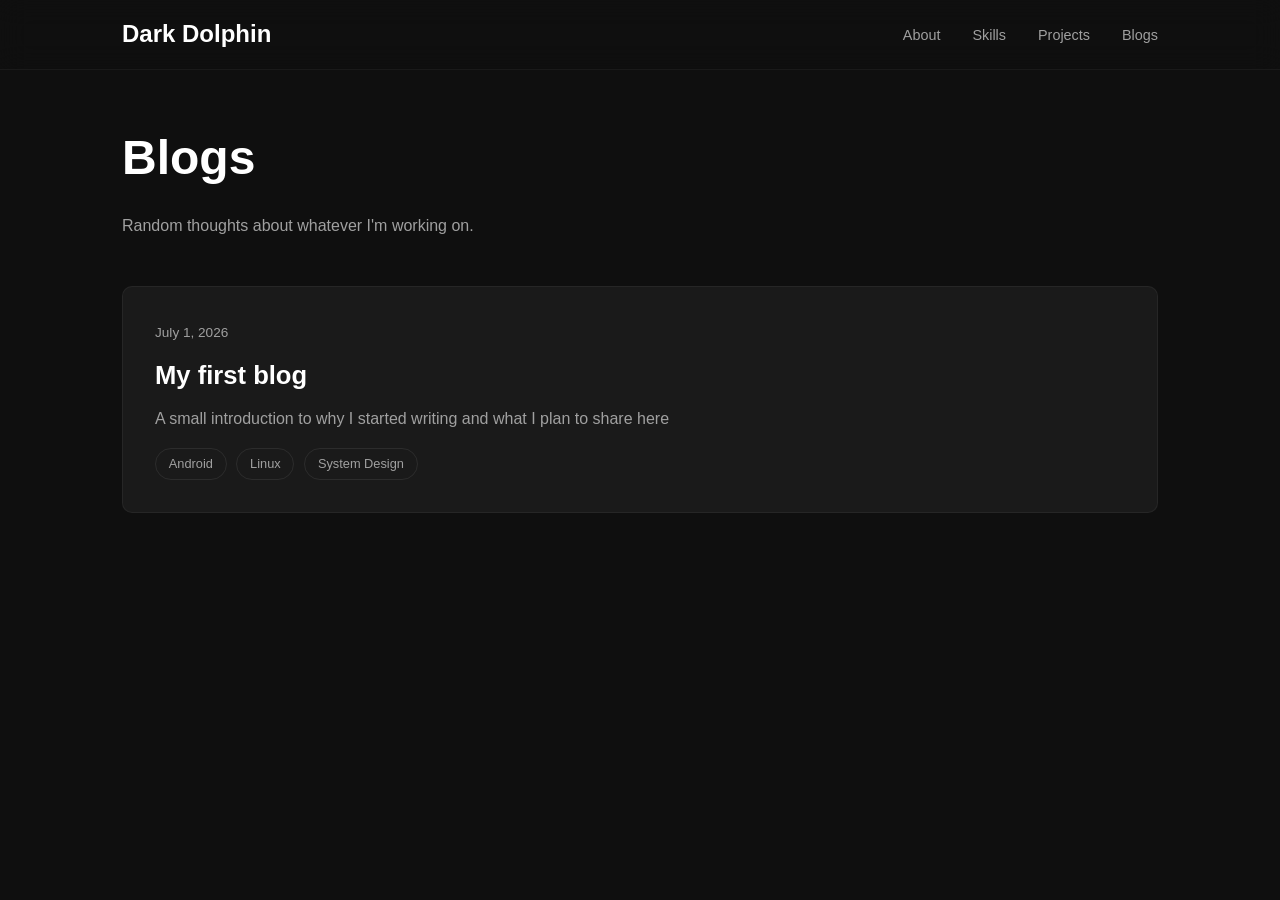
<file: blogs/main.html>
<!DOCTYPE html>
<html lang="en">
<head>
    <meta charset="UTF-8">
    <meta name="viewport" content="width=device-width, initial-scale=1.0">
    <title>Blogs</title>
    <link rel="stylesheet" href="../CSS/home.css">
    <link rel="stylesheet" href="../CSS/blogs.css">
</head>
    <body>
        <header class="site-header">
            <div class="header-container">
                <div class="logo">
                <a href="../index.html#about">Dark Dolphin</a>
                </div>
                <nav class="nav">
                    <ul class="nav-list">
                    <li><a href="../index.html#about">About</a></li>
                    <li><a href="../index.html#skills">Skills</a></li>
                    <li><a href="../index.html#projects">Projects</a></li>
                    <li><a href="../blogs/main.html">Blogs</a></li>
                    </ul>
                </nav>
            </div>
        </header>

        <main class="main-content">
            <section class="blogs-section">
                <div class="blogs-header">
                    <h1>Blogs</h1>
                    <p>
                        Random thoughts about whatever I'm working on.
                    </p>
                </div>
                <ul class="blog-list">
                </ul>
            </section>
        </main>
    </body>

    <script src="blogs.js">

    </script>
</html>
</file>
<file: CSS/home.css>
:root {
    --bg-color: #0f0f0f;
    --card-bg: #1a1a1a;
    --text-main: #e0e0e0;
    --text-dim: #a0a0a0;
    --accent: #ffffff;
    --header-blur: rgba(15, 15, 15, 0.8);
}

* {
    margin: 0;
    padding: 0;
    box-sizing: border-box;
}

html {
    scroll-behavior: smooth;
}

body {
    background-color: var(--bg-color);
    color: var(--text-main);
    font-family: 'Inter', sans-serif;
    line-height: 1.6;
}

/* --- Header & Blur Effect --- */
.site-header {
    position: fixed;
    top: 0;
    width: 100%;
    height: 70px;
    z-index: 1000;
    background-color: var(--header-blur);
    backdrop-filter: blur(14px); /* The Blur Effect */
    -webkit-backdrop-filter: blur(14px);
    border-bottom: 1px solid rgba(255, 255, 255, 0.05);
}

.header-container {
    max-width: 1100px;
    margin: 0 auto;
    display: flex;
    align-items: center;
    justify-content: space-between;
    height: 100%;
    padding: 0 2rem;
}

.logo a {
    font-weight: 600;
    font-size: 1.5rem;
    text-decoration: none;
    color: var(--accent);
}

.nav-list {
    list-style: none;
    display: flex;
    gap: 2rem;
}

.nav-list a {
    text-decoration: none;
    color: var(--text-dim);
    font-size: 0.9rem;
    transition: color 0.3s ease;
}

.nav-list a:hover {
    color: var(--accent);
}

/* --- Layout Containers --- */
.main-content {
    max-width: 1100px;
    margin: 0 auto;
    padding: 0 2rem;
}

/* --- Hero Section --- */
.landing {
    min-height: 100vh;
    display: flex;
    align-items: center;
    padding-top: 80px;
}

.landing-about {
    max-width: 700px;
}

.greeting {
    color: var(--text-dim);
    font-size: 1.1rem;
}

.landing-about h1 {
    font-size: 3.5rem;
    line-height: 1.1;
    margin: 1rem 0;
    color: var(--accent);
}

.highlight {
    color: var(--text-dim);
}

.landing-about-text {
    font-size: 1.1rem;
    color: var(--text-dim);
    margin-bottom: 2rem;
}

.btn-primary {
    display: inline-block;
    padding: 0.8rem 2rem;
    background-color: var(--accent);
    color: black;
    text-decoration: none;
    font-weight: 600;
    border-radius: 4px;
    transition: transform 0.2s ease;
}

.btn-primary:hover {
    transform: translateY(-2px);
}
 /* My Intreset Section */
.interests-section {
    padding: 6rem 0;
    border-bottom: 1px solid rgba(255, 255, 255, 0.05);
}

.interests-container {
    max-width: 900px;
}

.interests-header {
    margin-bottom: 3rem;
}

.casual-text {
    font-size: 1.1rem;
    color: var(--text-dim);
    max-width: 700px;
    line-height: 1.7;
}

.interests-grid {
    display: grid;
    grid-template-columns: repeat(auto-fit, minmax(250px, 1fr));
    gap: 3rem;
}

.interest-box h4 {
    color: var(--accent);
    font-size: 1rem;
    margin-bottom: 0.8rem;
    text-transform: uppercase;
    letter-spacing: 1px;
}

.interest-box p {
    font-size: 0.95rem;
    color: var(--text-dim);
    line-height: 1.6;
}


/* --- Skills Section --- */
.skills-grid {
    display: grid;
    grid-template-columns: repeat(auto-fill, minmax(220px, 1fr));
    gap: 1.5rem;
    margin-top: 2rem;
}

.skill-card {
    background-color: var(--card-bg);
    padding: 1.2rem;
    border-radius: 8px;
    border: 1px solid rgba(255, 255, 255, 0.05);
    position: relative; 
    overflow: hidden;
    transition: transform 0.2s ease;
}

.skill-card:hover {
    transform: translateY(-2px); 
}

.skill-header {
    display: flex;
    justify-content: space-between;
    align-items: center;
    margin-bottom: 0.8rem;
}

.skill-header span {
    font-size: 0.95rem;
    font-weight: 500;
}

.level {
    color: var(--text-dim);
    font-size: 0.8rem !important;
}

.skill-bar {
    width: 100%;
    height: 4px;
    background-color: #333; 
    border-radius: 2px;
}

.progress {
    height: 100%;
    background-color: var(--accent); 
    border-radius: 2px;
    transition: width 1.5s cubic-bezier(0.17, 0.55, 0.55, 1);
}

/* Linux Tooltip Container */
.linux-skill {
    position: relative;
    cursor: help;
}

.linux-skill::after {
    content: attr(data-tooltip); 
    position: absolute;
    bottom: 125%; 
    left: 50%;
    transform: translateX(-50%) translateY(10px);
    
    /* Styling */
    background-color: var(--accent);
    color: #000;
    padding: 5px 12px;
    border-radius: 4px;
    font-size: 0.75rem;
    font-weight: 600;
    white-space: nowrap;
    
    /* Animation - Hidden by default */
    opacity: 0;
    visibility: hidden;
    transition: all 0.2s ease;
    pointer-events: none;
    z-index: 10;
}

.linux-skill::before {
    content: "";
    position: absolute;
    bottom: 110%;
    left: 50%;
    transform: translateX(-50%) translateY(10px);
    border-width: 6px;
    border-style: solid;
    border-color: var(--accent) transparent transparent transparent;
    
    opacity: 0;
    visibility: hidden;
    transition: all 0.8s ease;
    z-index: 10;
}

.skill-card.linux-skill {
    overflow: visible;
}

.skills-grid {
    overflow: visible;
}

/* Hover State */
.linux-skill:hover::after,
.linux-skill:hover::before {
    opacity: 1;
    visibility: visible;
    transform: translateX(-50%) translateY(0);
}

/* --- Projects Section --- */
.project-section {
    padding: 6rem 0;
}

.project-grid {
    display: grid;
    grid-template-columns: repeat(auto-fit, minmax(300px, 1fr));
    gap: 2rem;
}

.project-card {
    background-color: var(--card-bg);
    padding: 2rem;
    border-radius: 8px;
    border: 1px solid rgba(255, 255, 255, 0.05);
    transition: border-color 0.3s ease;
}

.project-card:hover {
    border-color: rgba(255, 255, 255, 0.2);
}

.project-name {
    font-size: 1.25rem;
    margin-bottom: 1rem;
    color: var(--accent);
}

.project-info {
    color: var(--text-dim);
    font-size: 0.95rem;
    margin-bottom: 1.5rem;
}

.project-link {
    text-decoration: none;
    color: var(--accent);
    font-size: 0.9rem;
    font-weight: 600;
}

/* Mobile Responsive */
@media (max-width: 768px) {
    .landing-about h1 {
        font-size: 2.5rem;
    }
}

.reveal {
  opacity: 0;
  transform: translateY(30px);
  transition: all 0.8s ease-out;
}

.reveal.active {
  opacity: 1;
  transform: translateY(0);
}

.feats-section {
    padding: 6rem 0;
}

.feats-container {
    max-width: 800px;
    border-left: 1px solid rgba(255, 255, 255, 0.1);
    padding-left: 2rem;
    margin-top: 2rem;
}

.feat-item {
    position: relative;
    margin-bottom: 3rem;
}

/* The Dot on the Line */
.feat-dot {
    position: absolute;
    left: calc(-2rem - 5px);
    top: 5px;
    width: 9px;
    height: 9px;
    background-color: var(--accent);
    border-radius: 50%;
    box-shadow: 0 0 10px var(--accent);
}

.feat-title {
    font-size: 1.2rem;
    color: var(--accent);
    margin-bottom: 0.5rem;
    font-weight: 600;
}

.feat-description {
    color: var(--text-dim);
    font-size: 0.95rem;
    line-height: 1.6;
}


/* Animation trigger for feats */
.feat-item.reveal {
    transition-delay: 0.3s; 
}
</file>
<file: CSS/blogs.css>
/* =====================================================
   BLOG LIST (main.html)
   ===================================================== */

body {
    height: 130%;
}

.blogs-section {
    padding-top: 120px;
    padding-bottom: 5rem;
}

.blogs-header {
    margin-bottom: 3rem;
}

.blogs-header h1 {
    font-size: 3rem;
    color: var(--accent);
    margin-bottom: 1rem;
}

.blogs-header p {
    max-width: 700px;
    color: var(--text-dim);
    font-size: 1rem;
}

.blog-list {
    list-style: none;
    display: flex;
    flex-direction: column;
    gap: 1.5rem;
}

.blog-card {
    background: var(--card-bg);
    border: 1px solid rgba(255, 255, 255, .05);
    border-radius: 10px;
    padding: 2rem;
    transition: transform .2s ease, border-color .3s ease;
    cursor: pointer;
}

.blog-card:hover {
    transform: translateY(-2px);
    border-color: rgba(255, 255, 255, .2);
}

.blog-date {
    color: var(--text-dim);
    font-size: .85rem;
}

.blog-title {
    color: var(--accent);
    margin: .6rem 0;
    font-size: 1.6rem;
}

.blog-description {
    color: var(--text-dim);
    line-height: 1.7;
    margin-bottom: 1rem;
}

.blog-tags {
    display: flex;
    gap: .6rem;
    flex-wrap: wrap;
}

.tag {
    padding: .3rem .8rem;
    border: 1px solid rgba(255, 255, 255, .08);
    border-radius: 999px;
    color: var(--text-dim);
    font-size: .8rem;
}


/* =====================================================
   BLOG READER (blog.html)
   ===================================================== */

/* Page shell — sits directly on the dark background */
.post-page {
    padding-top: 110px;
    padding-bottom: 6rem;
    min-height: 100vh;
}

/* The readable prose column */
.post-body {
    display: none;                /* shown by JS when content loads */
    max-width: 900px;
    margin: 0 0 0 8%;
    padding: 0 2rem;
}

/* Back link */
.back-link {
    display: inline-block;
    color: var(--text-dim);
    text-decoration: none;
    font-size: 0.875rem;
    letter-spacing: 0.02em;
    margin-bottom: 3rem;
    transition: color 0.2s ease;
}

.back-link:hover {
    color: var(--accent);
}

/* ---- Post header ---- */
.post-head {
    margin-bottom: 3rem;
    border-bottom: 1px solid rgba(255, 255, 255, 0.07);
    padding-bottom: 2.5rem;
}

/* Tags row above the title */
.post-tags {
    display: flex;
    flex-wrap: wrap;
    gap: 0.5rem;
    margin-bottom: 1.2rem;
}

.post-tags .tag {
    font-size: .75rem;
    padding: .2rem .7rem;
    border: 1px solid rgba(255, 255, 255, .12);
    border-radius: 999px;
    color: var(--text-dim);
    letter-spacing: 0.03em;
}

#post-title {
    font-size: 2.6rem;
    font-weight: 700;
    line-height: 1.2;
    color: var(--accent);
    margin-bottom: 1rem;
}

.post-meta {
    display: flex;
    align-items: center;
    gap: 0.6rem;
    color: var(--text-dim);
    font-size: 0.875rem;
}

.meta-sep {
    opacity: 0.4;
}

/* ---- Cover image ---- */
.post-cover-container {
    display: none;           /* revealed by JS if coverImage exists */
    margin-bottom: 3rem;
    border-radius: 8px;
    overflow: hidden;
    max-height: 420px;
    border: 1px solid rgba(255, 255, 255, 0.06);
}

.blog-cover {
    width: 100%;
    height: 100%;
    object-fit: cover;
    display: block;
}

/* ---- Prose content ---- */
.post-content {
    color: var(--text-main);
    font-size: 1.05rem;
    line-height: 1.85;
}

.post-content h1,
.post-content h2,
.post-content h3,
.post-content h4 {
    color: var(--accent);
    font-weight: 600;
    line-height: 1.3;
    margin-top: 2.8rem;
    margin-bottom: 0.9rem;
}

.post-content h1 { font-size: 2rem; }
.post-content h2 { font-size: 1.6rem; }
.post-content h3 { font-size: 1.3rem; }
.post-content h4 { font-size: 1.1rem; }

.post-content p {
    margin-bottom: 1.5rem;
}

.post-content ul,
.post-content ol {
    margin: 0 0 1.5rem 1.4rem;
}

.post-content li {
    margin-bottom: 0.5rem;
    padding-left: 0.3rem;
}

.post-content blockquote {
    border-left: 3px solid rgba(255, 255, 255, 0.25);
    margin: 2.5rem 0;
    padding: 0.3rem 0 0.3rem 1.5rem;
    color: var(--text-dim);
    font-style: italic;
}

.post-content code {
    background: rgba(255, 255, 255, 0.07);
    padding: 0.15rem 0.45rem;
    border-radius: 4px;
    font-family: 'Fira Code', 'Courier New', monospace;
    font-size: 0.875em;
    color: #d4d4d4;
    border: 1px solid rgba(255, 255, 255, 0.06);
}

.post-content pre {
    background: #141414;
    border: 1px solid rgba(255, 255, 255, 0.07);
    border-radius: 8px;
    padding: 1.4rem 1.6rem;
    overflow-x: auto;
    margin: 2rem 0;
}

.post-content pre code {
    background: transparent;
    border: none;
    padding: 0;
    font-size: 0.9em;
    color: #c9c9c9;
}

.post-content a {
    color: var(--accent);
    text-decoration: underline;
    text-underline-offset: 3px;
    text-decoration-thickness: 1px;
    transition: opacity 0.2s ease;
}

.post-content a:hover {
    opacity: 0.7;
}

.post-content img {
    max-width: 100%;
    border-radius: 6px;
    margin: 2rem 0;
    border: 1px solid rgba(255, 255, 255, 0.07);
}

.post-content hr {
    border: none;
    border-top: 1px solid rgba(255, 255, 255, 0.08);
    margin: 3rem 0;
}

/* ---- Post footer ---- */
.post-footer {
    margin-top: 4rem;
    padding-top: 2rem;
    border-top: 1px solid rgba(255, 255, 255, 0.07);
}

/* ---- Status states (loading / error) ---- */
.blog-status {
    display: none;
    text-align: center;
    padding: 8rem 2rem;
    color: var(--text-dim);
}

/* loading shown by default — JS hides it */
#blog-loading {
    display: block;
}

#blog-error {
    display: none;
}

.loading-spinner {
    width: 36px;
    height: 36px;
    border: 2px solid rgba(255, 255, 255, 0.1);
    border-top-color: var(--accent);
    border-radius: 50%;
    margin: 0 auto 1.2rem;
    animation: spin 0.9s linear infinite;
}

@keyframes spin {
    to { transform: rotate(360deg); }
}

.error-status h2 {
    font-size: 1.6rem;
    color: var(--accent);
    margin-bottom: 0.5rem;
}

.return-btn {
    display: inline-block;
    margin-top: 1.5rem;
    color: var(--text-dim);
    text-decoration: none;
    font-size: 0.9rem;
    transition: color 0.2s ease;
}

.return-btn:hover {
    color: var(--accent);
}


/* =====================================================
   RESPONSIVE
   ===================================================== */

@media (max-width: 768px) {
    .post-body {
        padding: 0 1.2rem;
    }

    #post-title {
        font-size: 1.9rem;
    }

    .post-content {
        font-size: 1rem;
    }
}
</file>
